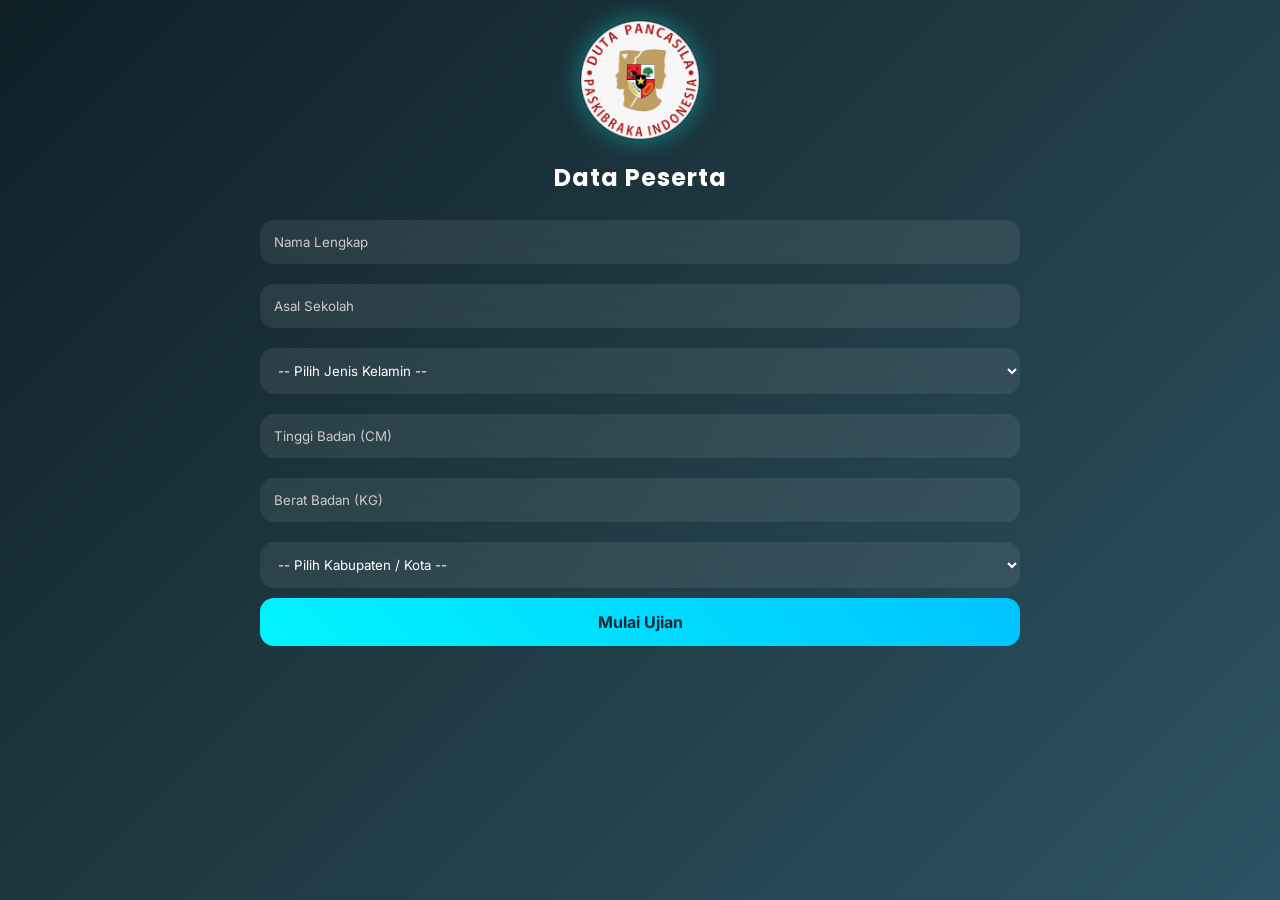
<file: index.html>
<!doctype html>
<html lang="id">
  <head>
    <meta charset="UTF-8" />
    <meta name="viewport" content="width=device-width, initial-scale=1.0" />
    <title>TRYOUT Calon Paskibraka</title>

    <link
      href="https://fonts.googleapis.com/css2?family=Poppins:wght@600;700&family=Inter:wght@400;500&display=swap"
      rel="stylesheet"
    />
    <link rel="stylesheet" href="style.css" />
  </head>
  <body>
    <div class="container">
      <img
        src="logo-dppi_20251220_232237_0000.png"
        class="header"
      />

      <div class="info">
        <h2>Data Peserta</h2>
        <input id="nama" placeholder="Nama Lengkap" />
        <input id="sekolah" placeholder="Asal Sekolah" />
        <select id="gender">
          <option value="">-- Pilih Jenis Kelamin --</option>
          <option value="Laki-Laki"> Laki-Laki</option>
          <option value="Perempuan"> Perempuan</option>
          
        <input id="tinggibadan" placeholder="Tinggi Badan (CM)" />
        <input id="beratbadan" placeholder="Berat Badan (KG)" />
        

<select id="daerah">
<option value="">-- Pilih Kabupaten / Kota --</option>

<!-- KOTA -->
<option value="Kota Palu">Kota Palu</option>

<!-- KABUPATEN -->
<option value="Kabupaten Banggai">Kabupaten Banggai</option>
<option value="Kabupaten Banggai Kepulauan">Kabupaten Banggai Kepulauan</option>
<option value="Kabupaten Banggai Laut">Kabupaten Banggai Laut</option>
<option value="Kabupaten Buol">Kabupaten Buol</option>
<option value="Kabupaten Donggala">Kabupaten Donggala</option>
<option value="Kabupaten Morowali">Kabupaten Morowali</option>
<option value="Kabupaten Morowali Utara">Kabupaten Morowali Utara</option>
<option value="Kabupaten Parigi Moutong">Kabupaten Parigi Moutong</option>
<option value="Kabupaten Poso">Kabupaten Poso</option>
<option value="Kabupaten Sigi">Kabupaten Sigi</option>
<option value="Kabupaten Tolitoli">Kabupaten Tolitoli</option>
<option value="Kabupaten Tojo Una-Una">Kabupaten Tojo Una-Una</option>

</select>

        <button onclick="mulaiUjian()">Mulai Ujian</button>
      </div>

      <div class="timer hidden"><span id="time">10:00</span></div>

      <div class="progress-box hidden">
        <div class="progress"><div id="progressBar"></div></div>
        <small id="progressText">0 / 20</small>
      </div>

      <div id="navSoal" class="nav-soal hidden"></div>

      <form id="quizForm" class="hidden">
        <div id="soalContainer"></div>

        <div class="nav-btn">
          <button type="button" onclick="sebelumnya()">⬅ Kembali</button>
          <button type="button" id="nextBtn" onclick="berikutnya()">
            Berikutnya ➡
          </button>
        </div>
      </form>
    </div>

    <script src="script.js"></script>
  </body>
</html>
</file>
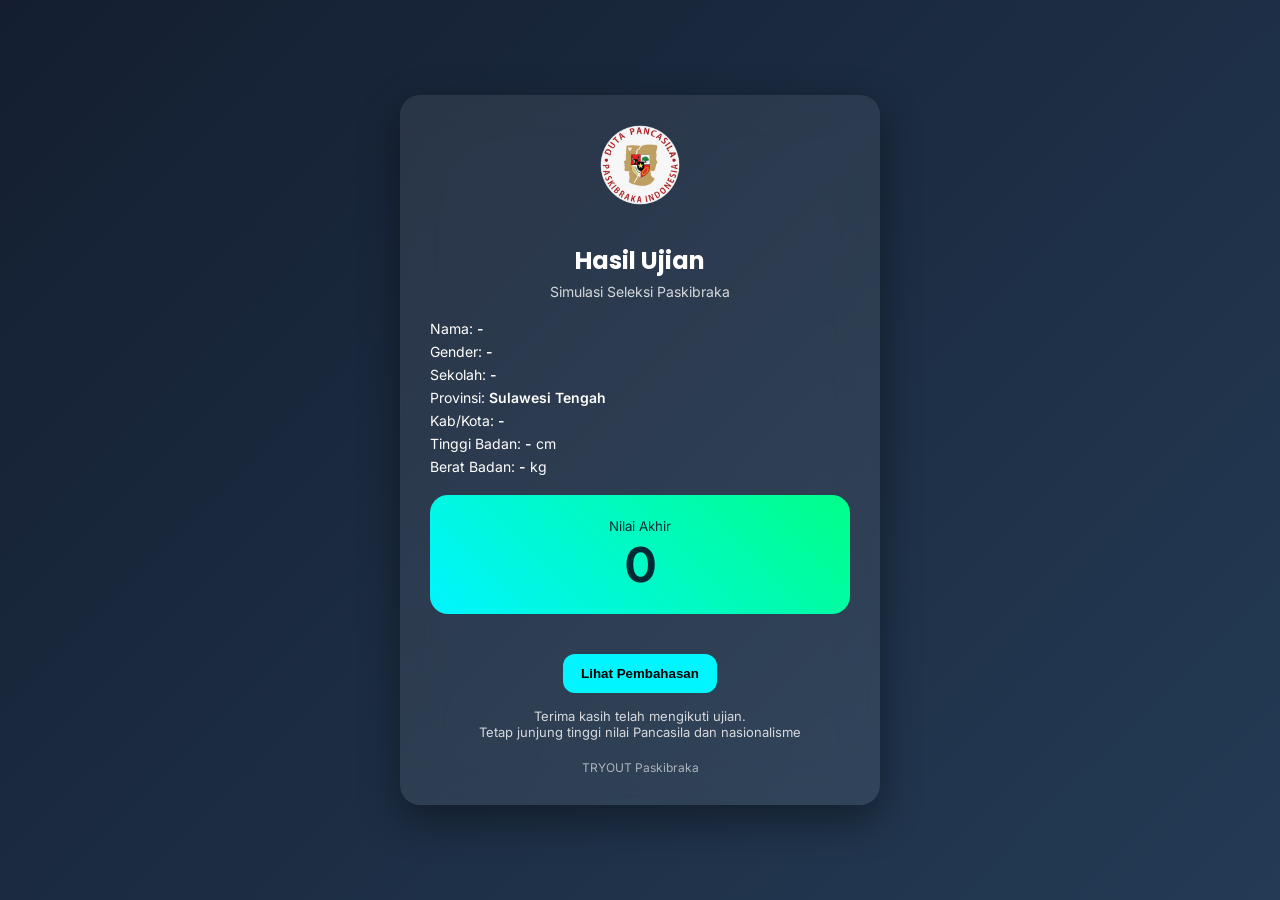
<file: hasil.html>
<!doctype html>
<html lang="id">
  <head>
    <meta charset="UTF-8" />
    <meta name="viewport" content="width=device-width, initial-scale=1.0" />
    <title>Hasil Ujian</title>

    <link
      href="https://fonts.googleapis.com/css2?family=Poppins:wght@600;700&family=Inter:wght@400;500&display=swap"
      rel="stylesheet"
    />

    <style>
      body {
        margin: 0;
        min-height: 100vh;
        background: linear-gradient(135deg, #141e30, #243b55);
        display: flex;
        align-items: center;
        justify-content: center;
        font-family: "Inter", sans-serif;
        color: white;
      }

      .result-card {
        width: 100%;
        max-width: 420px;
        padding: 30px;
        border-radius: 20px;
        background: rgba(255, 255, 255, 0.08);
        backdrop-filter: blur(20px);
        box-shadow: 0 15px 40px rgba(0, 0, 0, 0.4);
        text-align: center;
      }

      .logo {
        width: 80px;
        margin-bottom: 15px;
        border-radius: 50%;
      }

      h2 {
        font-family: "Poppins", sans-serif;
        margin-bottom: 5px;
      }

      .sub {
        font-size: 14px;
        opacity: 0.8;
        margin-bottom: 20px;
      }

      .data {
        text-align: left;
        margin-bottom: 20px;
        font-size: 14px;
      }

      .data div {
        margin-bottom: 6px;
      }

      .data span {
        font-weight: 600;
      }

      .score-box {
        margin: 20px 0;
        padding: 20px;
        border-radius: 18px;
        background: linear-gradient(45deg, #00f5ff, #00ff88);
        color: #002b36;
      }

      .score {
        font-size: 48px;
        font-weight: bold;
      }

      button {
        padding: 12px 18px;
        border: none;
        border-radius: 12px;
        background: #00f5ff;
        cursor: pointer;
        font-weight: bold;
      }

      .note {
        font-size: 13px;
        margin-top: 15px;
        opacity: 0.8;
      }

      .footer {
        margin-top: 20px;
        font-size: 12px;
        opacity: 0.6;
      }
    </style>
  </head>

  <body>
    <div class="result-card">
      <img
        src="logo-dppi_20251220_232237_0000.png"
        class="logo"
        alt="Logo"
      />

      <h2>Hasil Ujian</h2>
      <div class="sub">Simulasi Seleksi Paskibraka</div>

      <!-- DATA PESERTA -->
      <div class="data">
        <div>Nama: <span id="n"></span></div>
        <div>Gender: <span id="g"></span></div>
        <div>Sekolah: <span id="s"></span></div>
        <div>Provinsi: <span id="p"></span></div>
        <div>Kab/Kota: <span id="d"></span></div>
        <div>Tinggi Badan: <span id="tb"></span> cm</div>
        <div>Berat Badan: <span id="bb"></span> kg</div>
      </div>

      <!-- NILAI -->
      <div class="score-box">
        <small>Nilai Akhir</small>
        <div class="score" id="v">0</div>
      </div>

      <br />
      <a href="review.html" target="_blank">
        <button>Lihat Pembahasan</button>
      </a>

      <div class="note">
        Terima kasih telah mengikuti ujian.<br />
        Tetap junjung tinggi nilai Pancasila dan nasionalisme
      </div>

      <div class="footer">TRYOUT Paskibraka</div>
    </div>

    <script>
      document.getElementById("n").textContent =
        localStorage.getItem("nama") || "-";

      document.getElementById("g").textContent =
        localStorage.getItem("gender") || "-";

      document.getElementById("s").textContent =
        localStorage.getItem("sekolah") || "-";

      document.getElementById("p").textContent =
        localStorage.getItem("provinsi") || "Sulawesi Tengah";

      document.getElementById("d").textContent =
        localStorage.getItem("kabkota") || "-";

      document.getElementById("tb").textContent =
        localStorage.getItem("tinggibadan") || "-";

      document.getElementById("bb").textContent =
        localStorage.getItem("beratbadan") || "-";

      document.getElementById("v").textContent =
        localStorage.getItem("nilai") || "0";
    </script>
  </body>
</html>
</file>
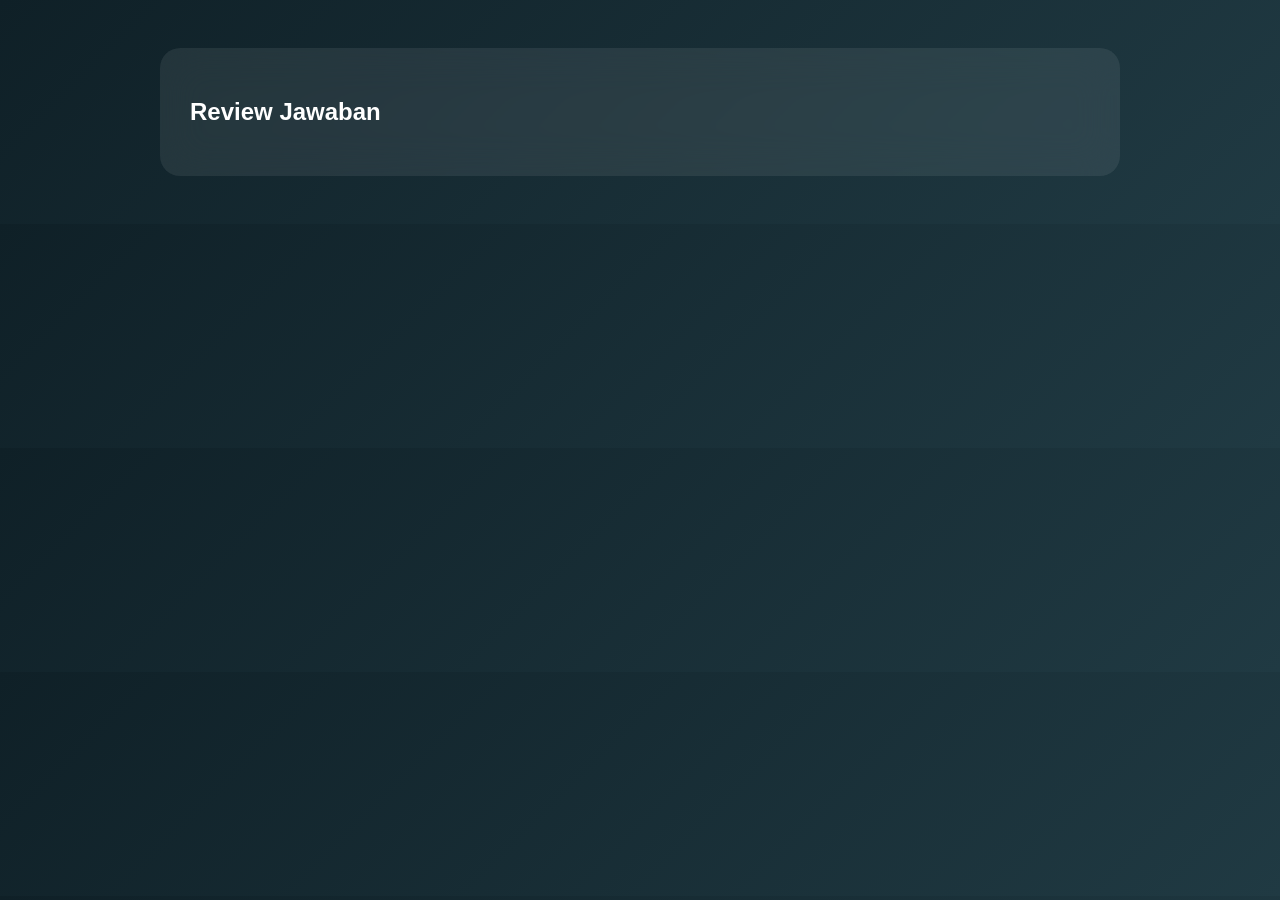
<file: review.html>
<!doctype html>
<html lang="id">
  <head>
    <meta charset="UTF-8" />
    <title>Review Jawaban</title>
    <style>
      body {
        font-family: "Inter", sans-serif;
        background: linear-gradient(135deg, #0f2027, #203a43);
        padding: 40px;
        color: white;
      }

      .box {
        max-width: 900px;
        margin: auto;
        background: rgba(255, 255, 255, 0.08);
        padding: 30px;
        border-radius: 20px;
        backdrop-filter: blur(20px);
      }

      .soal {
        margin-bottom: 25px;
        padding: 15px;
        border-radius: 14px;
        background: rgba(255, 255, 255, 0.05);
      }

      .benar {
        color: #00ff88;
        font-weight: bold;
      }

      .salah {
        color: #ff4d4d;
        font-weight: bold;
      }
    </style>
  </head>

  <body>
    <div class="box">
      <h2>Review Jawaban</h2>

      <div id="review"></div>
    </div>

    <script>
      const soal = JSON.parse(localStorage.getItem("bankSoal"));
      const jawaban = JSON.parse(localStorage.getItem("jawabanUser"));

      let html = "";

      soal.forEach((s, i) => {
        let user = jawaban[i];
        let kunci = s.j;

        html += `
<div class="soal">
<p><b>${i + 1}. ${s.t}</b></p>
<p>Jawaban kamu : ${s.p[user] ?? "-"}</p>
<p>Kunci : ${s.p[kunci]}</p>
<p class="${user == kunci ? "benar" : "salah"}">
${user == kunci ? "BENAR" : "SALAH"}
</p>
</div>
`;
      });

      document.getElementById("review").innerHTML = html;
    </script>
  </body>
</html>
</file>
<file: style.css>
* {
  box-sizing: border-box;
  font-family: "Inter", sans-serif;
}

body {
  margin: 0;
  min-height: 100vh;
  background: linear-gradient(135deg, #0f2027, #203a43, #2c5364);
  color: white;
}

.container {
  max-width: 800px;
  margin: auto;
  padding: 20px;
}

.header {
  width: 120px;
  display: block;
  margin: 0 auto 20px;
  border-radius: 50%;
  box-shadow: 0 0 25px rgba(0, 255, 255, 0.4);
}

h2 {
  text-align: center;
  font-family: "Poppins", sans-serif;
  font-weight: 700;
  letter-spacing: 1px;
  margin-bottom: 15px;
}

.info input,
select {
  width: 100%;
  padding: 14px;
  margin: 10px 0;
  border-radius: 14px;
  border: none;
  outline: none;
  background: rgba(255, 255, 255, 0.08);
  color: white;
  backdrop-filter: blur(10px);
}

.info input::placeholder {
  color: #ccc;
}

.info button,
.nav-btn button {
  width: 100%;
  padding: 14px;
  background: linear-gradient(45deg, #00f5ff, #00c3ff);
  border: none;
  border-radius: 14px;
  font-size: 16px;
  font-weight: bold;
  color: #002b36;
  cursor: pointer;
  transition: 0.3s;
}

button:hover {
  transform: translateY(-3px);
  box-shadow: 0 8px 25px rgba(0, 255, 255, 0.4);
}

.hidden {
  display: none;
}

.timer {
  text-align: center;
  font-size: 18px;
  font-weight: bold;
  margin: 15px 0;
  color: #00f5ff;
}

.question {
  background: rgba(255, 255, 255, 0.08);
  padding: 20px;
  border-radius: 18px;
  margin-bottom: 20px;
  backdrop-filter: blur(12px);
  box-shadow: 0 8px 30px rgba(0, 0, 0, 0.3);
}

.question label {
  display: flex;
  gap: 10px;
  padding: 12px;
  border-radius: 12px;
  margin-bottom: 8px;
  cursor: pointer;
  background: rgba(255, 255, 255, 0.05);
  transition: 0.3s;
}

.question label:hover {
  background: rgba(0, 255, 255, 0.2);
}

.nav-btn {
  display: flex;
  gap: 10px;
}

.progress {
  background: rgba(255, 255, 255, 0.1);
  border-radius: 20px;
  overflow: hidden;
  height: 10px;
}

#progressBar {
  height: 100%;
  width: 0%;
  background: linear-gradient(90deg, #00f5ff, #00ff88);
}

.nav-soal {
  display: flex;
  flex-wrap: wrap;
  gap: 8px;
  margin: 15px 0;
  justify-content: center;
}

.nav-soal button {
  width: 40px;
  height: 40px;
  border-radius: 50%;
  border: none;
  font-weight: bold;
  background: rgba(255, 255, 255, 0.1);
  color: white;
  cursor: pointer;
  transition: 0.3s;
}

.nav-soal button.answered {
  background: linear-gradient(45deg, #00ff88, #00f5ff);
  color: #002b36;
}

.nav-soal button.active {
  border: 2px solid #00f5ff;
}

/* Perbaikan warna dropdown */
select {
  color: white;
  background: rgba(255, 255, 255, 0.08);
}

select option {
  color: black; /* Teks jadi hitam */
  background: white; /* Background putih */
}

/* Agar tulisan default terlihat jelas */
select:invalid {
  color: #ccc;
}
</file>
